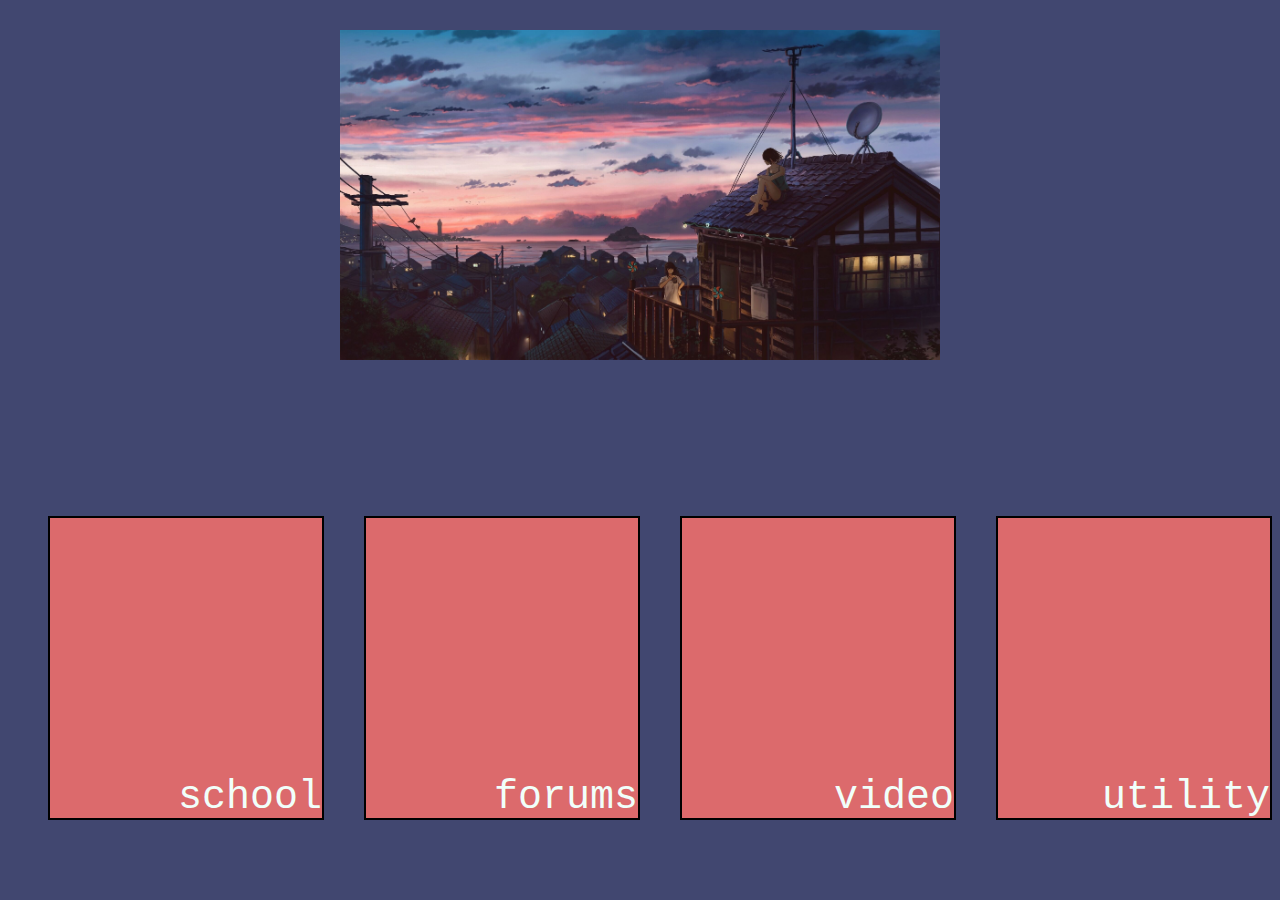
<file: index.html>
<!DOCTYPE html>
<html>
    <head>
        <link rel="stylesheet" href="style.css">
    </head>
    <nav>
        <div class=image> 
            <img src="src/roof.jpg">
        </div>
    </nav>
    <body>
        <ul>
            <div class="boxcontainer">
                <div class="dropdownbox">
                    <p class="boxtext"><span>school</span></p>
                </div>
                <div class="dropdown-content">
                    <li><a href="https://moodle.lut.fi/my/">moodle</a></li>
                    <li><a href="https://sisu.lut.fi/student/login">sisu</a></li>
                    <li><a href="https://outlook.office365.com/mail/inbox">outlook</a></li>
                </div>
            </div>
        </ul>

        <ul>
            <div class="boxcontainer">
                <div class="dropdownbox"> 
                    <p class="boxtext"><span>forums</span></p>
                </div>
                <div class="dropdown-content">
                    <li><a href="https://www.reddit.com/">reddit</a></li>
                    <li><a href="https://boards.4channel.org/g/catalog">/g/</a></li>
                    <li><a href="https://boards.4chan.org/wg/catalog">/wg/</a></li>
                </div>
            </div>
        </ul>

        <ul>
            <div class="boxcontainer">
                <div class="dropdownbox">
                    <p class="boxtext"><span>video</span></p>
                </div>
                <div class="dropdown-content">
                    <li><a href="https://www.youtube.com/feed/subscriptions">youtube</a></li>
                    <li><a href="https://www.netflix.com/browse">netflix</a></li>
                    <li><a href="https://www.twitch.tv">twitch</a></li>
                </div>
            </div>
        </ul>

        <ul>
            <div class="boxcontainer">
                <div class="dropdownbox">
                    <p class="boxtext"><span>utility</span></p>
                </div>
                <div class="dropdown-content">
                    <li><a href="https://mail.google.com/mail/u/0/#inbox">gmail</a></li>
                    <li><a href="https://worldathletics.org/stats-zone">athletics</a></li>
                    <li><a href="https://www.kilpailukalenteri.fi/">kisat</a></li>
                    <li><a href="https://github.com/">github</a></li>
                </div>
            </div>
        </ul>
            
    </body>
</html>
</file>
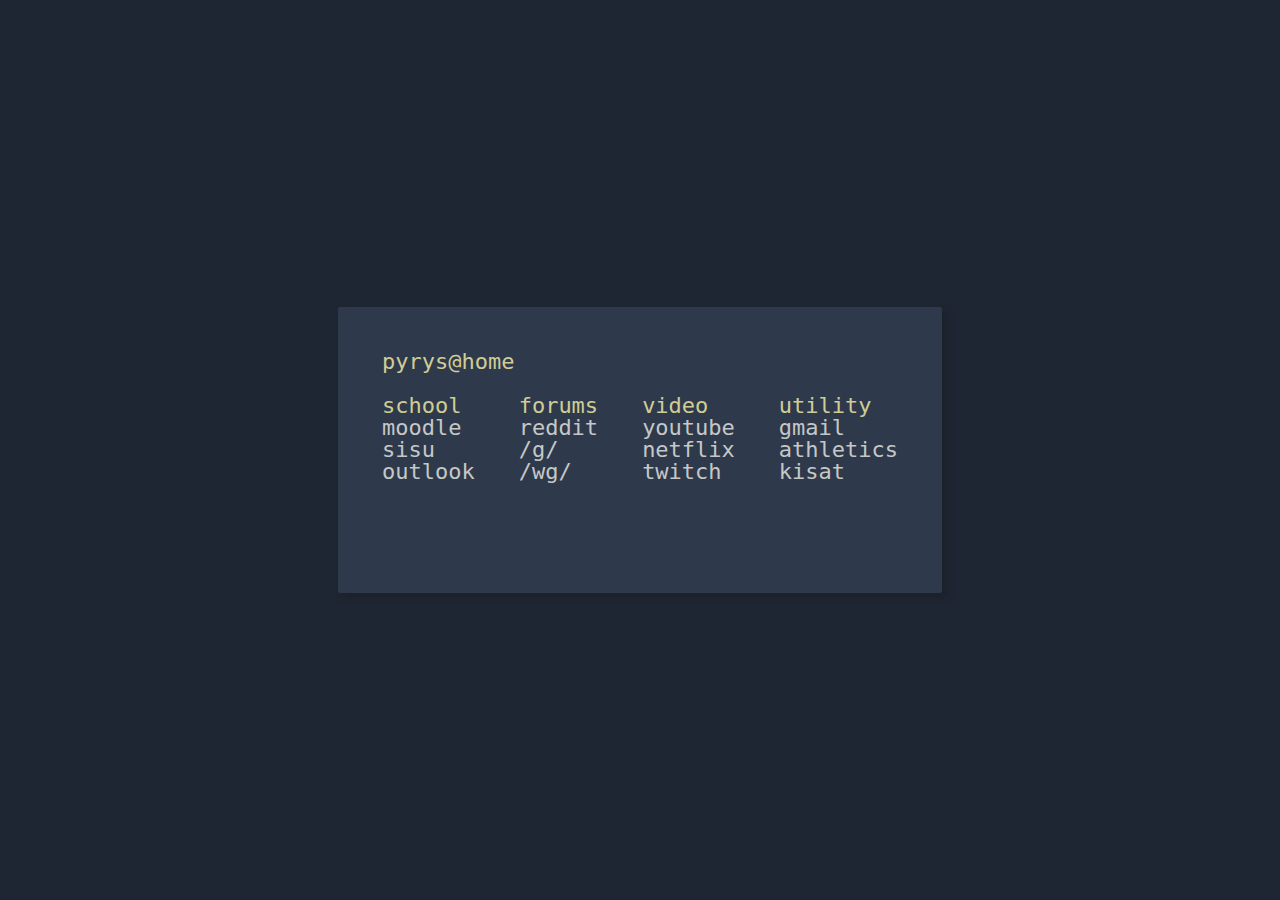
<file: Firstiteration/index.html>
<!DOCTYPE html>
<html>
<head>
    <link rel="stylesheet" href="style.css">
</head>

<body>
        <p><span>pyrys@home</span></p>
            <nav>
            <ul>
                <p><span>school</span></p>
                <li><a href="https://moodle.lut.fi/my/">moodle</a></li>
                <li><a href="https://sisu.lut.fi/student/login">sisu</a></li>
                <li><a href="https://outlook.office365.com/mail/inbox">outlook</a></li>
            </ul>
            <ul>
                <p><span>forums</span></p>
                <li><a href="https://www.reddit.com/">reddit</a></li>
                <li><a href="https://boards.4channel.org/g/catalog">/g/</a></li>
                <li><a href="https://boards.4chan.org/wg/catalog">/wg/</a></li>
            </ul>
            <ul>
                <p><span>video</span></p>
                <li><a href="https://www.youtube.com/feed/subscriptions">youtube</a></li>
                <li><a href="https://www.netflix.com/browse">netflix</a></li>
                <li><a href="https://www.twitch.tv">twitch</a></li>
            </ul>
            <ul>
                <p><span>utility</span></p>
                <li><a href="https://mail.google.com/mail/u/0/#inbox">gmail</a></li>
                <li><a href="https://worldathletics.org/stats-zone">athletics</a></li>
                <li><a href="https://www.kilpailukalenteri.fi/">kisat</a></li>
            </ul>
        </nav>

            
        <!--SEARCHBAR 
            <p><span>&gt; 
        <div id="searchbar">
            <form method="GET" action="https://duckduckgo.com/"> 
              <div class="tb">
                <div class="td">
                    <input autofocus
                        name="q"
                        type="search"
                        placeholder="Search">
                </div>  
              </div>
            </form>
          </div>
        <div id="searchbar">
            <form action="https://duckduckgo.com/" method="GET">
                
                
            </form>
        </div>
    </span></p> -->
    
</body>
</html>
</file>
<file: style.css>
/*
Colors
E69597 pastel pink
93B7BE blue
F1FFFA mint
2F4858 charcoal blue
454545 onyx
*/
body {
  display:flex;
  align-items: center;
  justify-content:center;
  height: auto;
  margin-top: 500px;
  }
  
  html {
  background-color:#414770;
  display:flex;
  justify-content:center;
  }
  
  .item {
  width:10em;
  }
  
  p {
  margin:0;
  }
  
  p span {
  color:#F1FFFA;
  }
  
  a {
  color:inherit;
  display:block;
  text-decoration:none;
  }
  

  .image img {
  width:600px;
  margin-top: 5%;
  }
  
  nav {
    display: flex;
    position: absolute;
    top: 0%;
    align-self: center;
  }
  


  .boxcontainer {
  display: table-cell;
  
  border: 2px solid black;
  width: 300px;
  height: 300px;
  background-color:#DC6A6C;
  transition: 0.25s ease;
  
  position: relative;
  }

  .boxtext{
    position:absolute;
    bottom:0;
    right:0;
    font:40px/1 Courier;
    color:#F1FFFA;
  }
 
  .dropdown-content {
    display: none;
    position:absolute;
    width: 100%;
    height: 100%;
    grid-column-start: 1;
    grid-column-end: 2;
    text-align: center;
    grid-template-columns: auto auto;


    color:#101618;
    line-height:150px;
    background-color:#7D85B5;
  
  }
 
  .dropdown-content li {
    display:none;
    opacity:0;
    height: 100%;
    font-family: Courier;
    font-size: x-large;
  }
.boxcontainer:hover{
  transform: translate(-30px, -30px);
}

  .boxcontainer a:hover {
  background-color:#B1B7D2;
  }
  
  .boxcontainer:hover .dropdownbox {
    display:none;
    }

  .boxcontainer:hover .dropdown-content {
    display:grid;
    opacity:1;
    
    }

  .boxcontainer:hover .dropdown-content li {
  display:block;
  opacity:1;
  }

    
  @keyframes growDown {
  0% {
  transform:scale(0);

  }
  
  100% {
  transform:scale(1);
  }
  }

  form input[type="search"] {
    border: none;
    box-sizing: border-box;
    width: 350px;
    font-weight: bold;
    text-align: center;
    font: inherit;
    background-color: #354F52;
    padding: .5em 1em;
    outline: none;
    color: #D0CD94;
  }
  
  form input::placeholder {
    color: #52796F;
    opacity: 1;
  }
</file>
<file: Firstiteration/style.css>
body{
    border-radius: 2px;
    box-shadow: 1px 1px 6px #1b1e2087;
    color: #c5c8c6;
    display: flex;
    flex-direction: column;
    min-height: 15ch;
    min-width: 40vw;
    padding: 2em;
    background-color: #2f394c;
    font: 22px/1 "Inconsolata", monospace;
    box-shadow: 5px 5px 6px #1b1e2087;
}

html{
    height: 100%;
    display: flex;
    align-items: center;
    justify-content: center;
    background-color: #1f2633;
}
    

.item {
    width: 10em;
}

p {
    margin: 0;
  }

  p span {
    color: #D0CD94;
  }
  a {
    color: inherit;
    text-decoration: none;
  }
  a:focus,
  a:hover {
    font-weight: bold;
  }

  ul {
    list-style-type: none;
    margin: 0;
    padding: 0;
  }

  nav {
    column-gap: 2em;
    display: grid;
    grid-template-columns: auto auto auto auto;
    padding: 1em 0;
  } 
  
/* 
  li:last-child {
    margin: 0 0 1em;
  }
  form{
    background-color: #2f394c;
  }

  .searchbar{
      display: table;
      width: 100%;
  }
  
  .td{
      display: table-cell;
      vertical-align: middle;
  }
  .tb{
      display: table;
      width: 100%;
  }
  
  .td{
      display: table-cell;
      vertical-align: middle;
  }
  
  input{
      color: #fff;
      font-family: Nunito;
      padding: 0;
      margin: 0;
      border: 0;
      background-color: transparent;
  }
  
  #searchbar{
      background-color: #c5c8c6;
      border-radius: 20px;
      
  }form
  {
      height: 96px;
  }
  
  input[type="text"]
  {
      width: 100%;
      height: 96px;
      font-size: 60px;
      line-height: 1;
  }
   */
</file>
